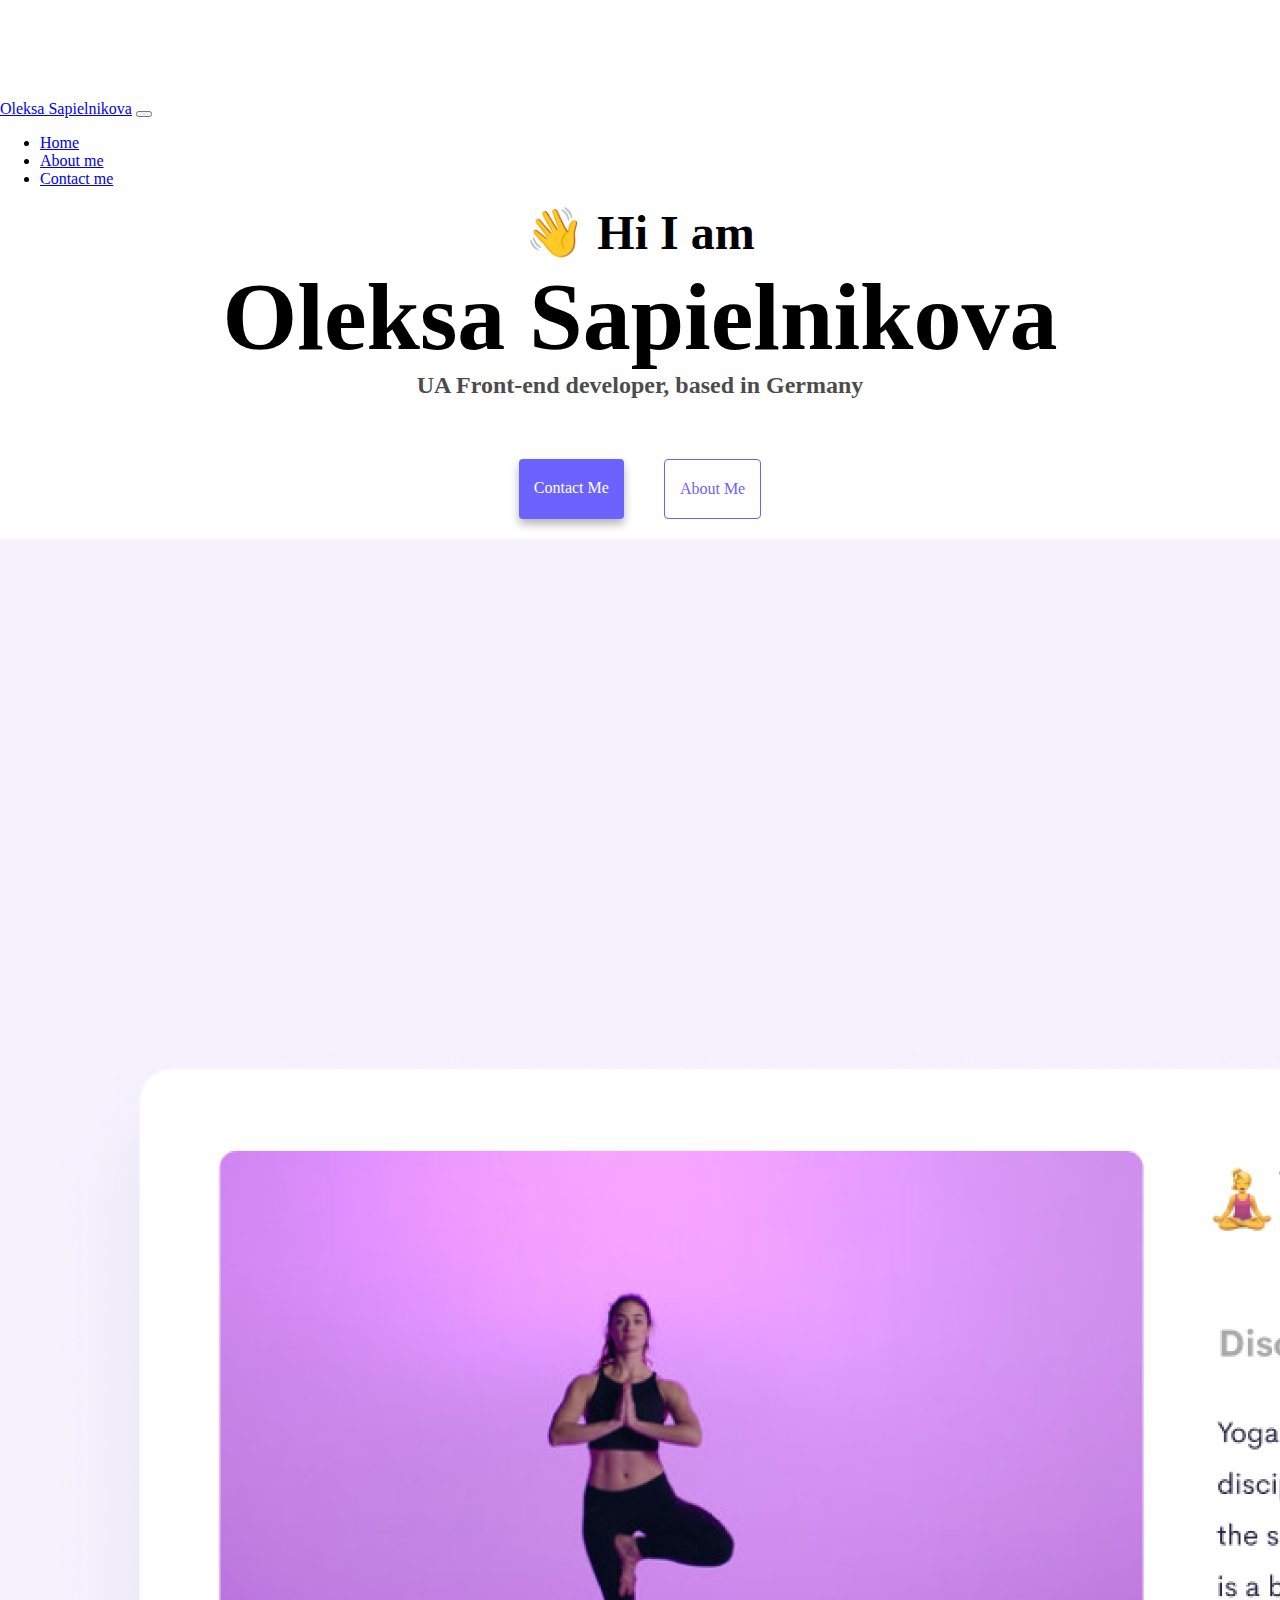
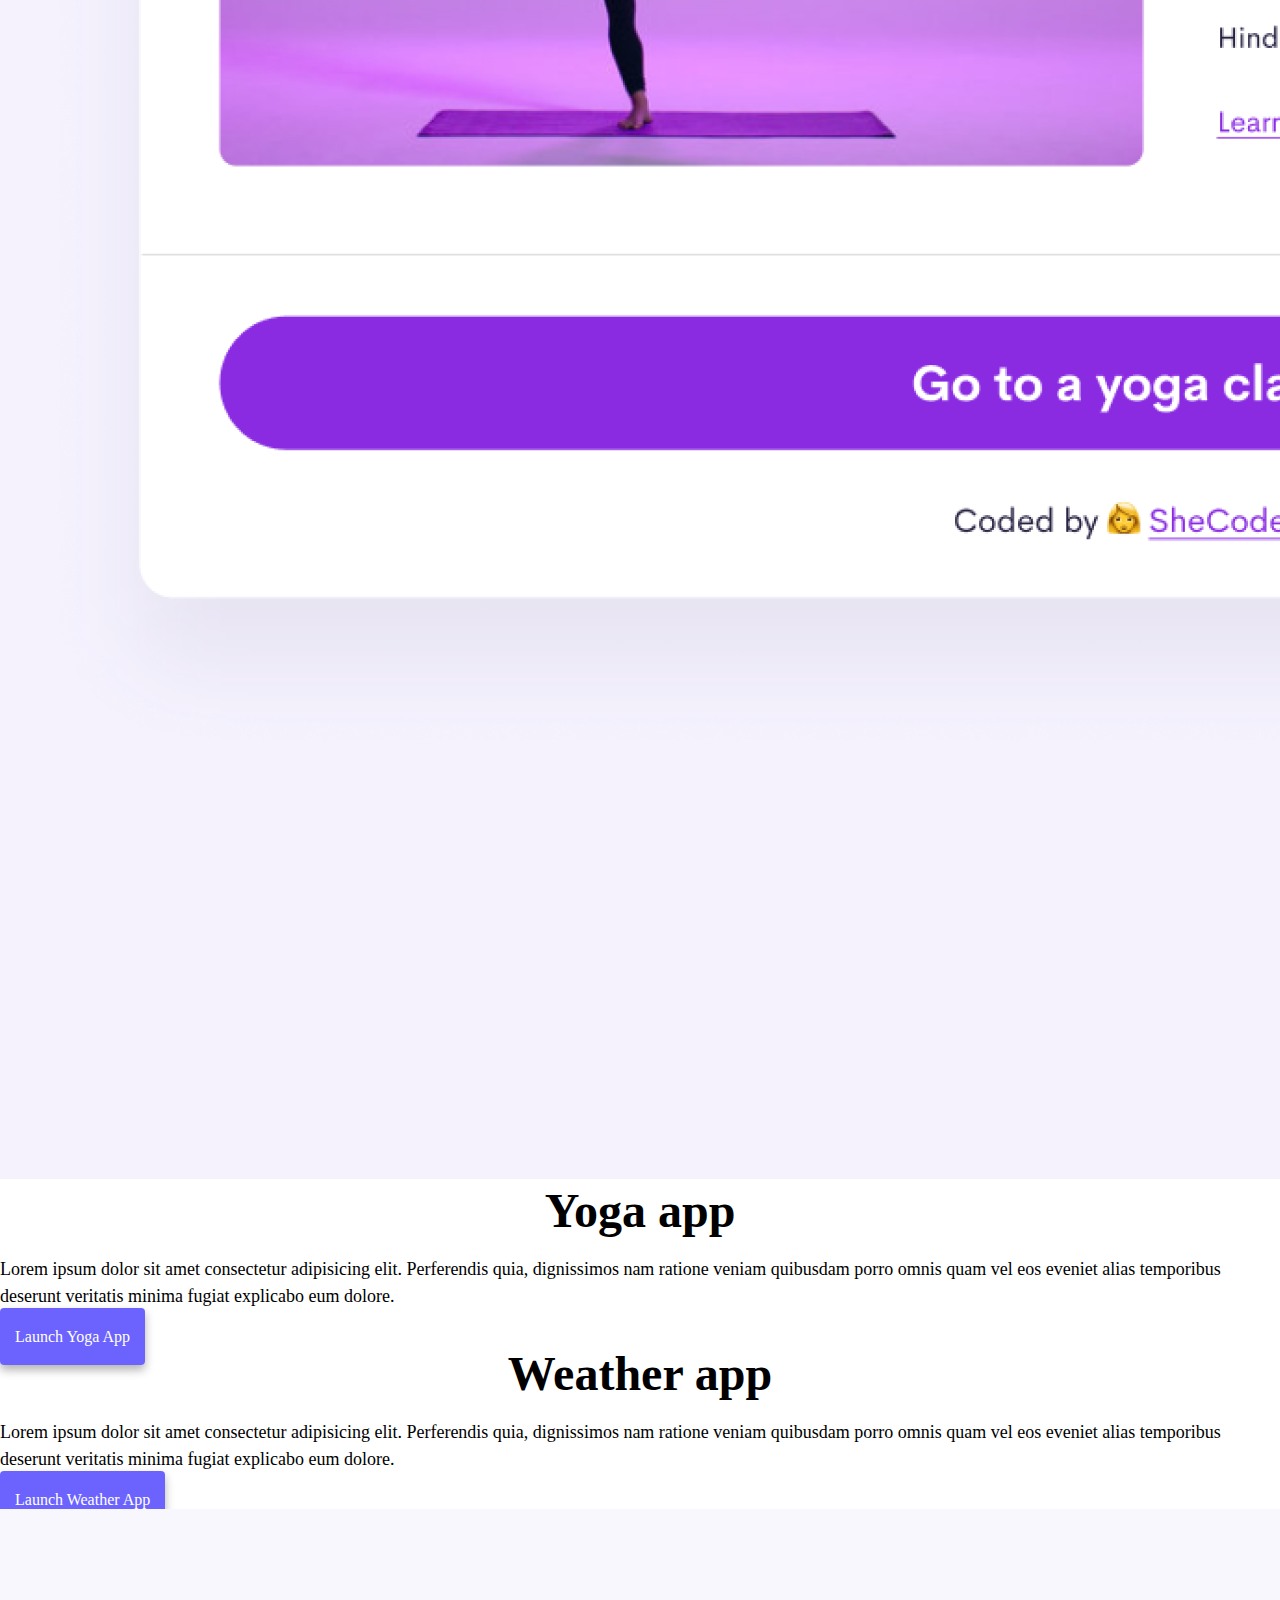
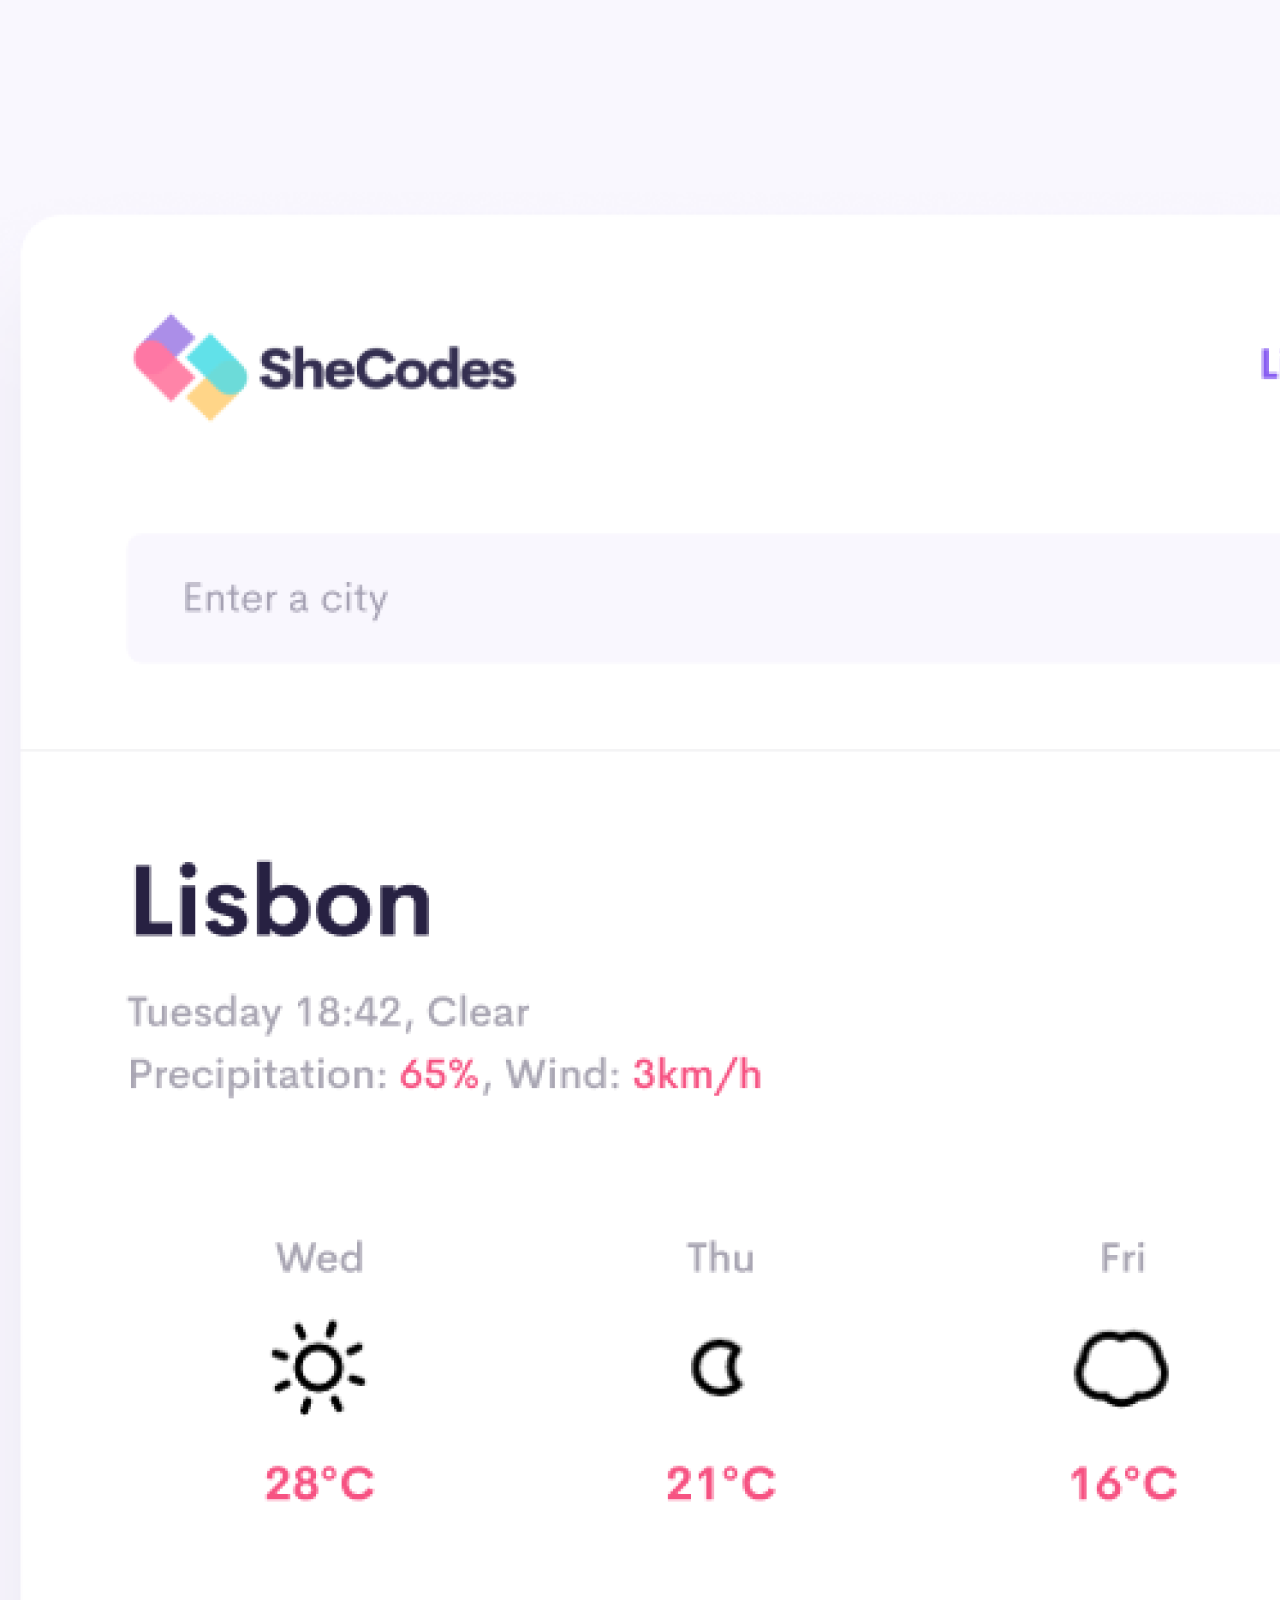
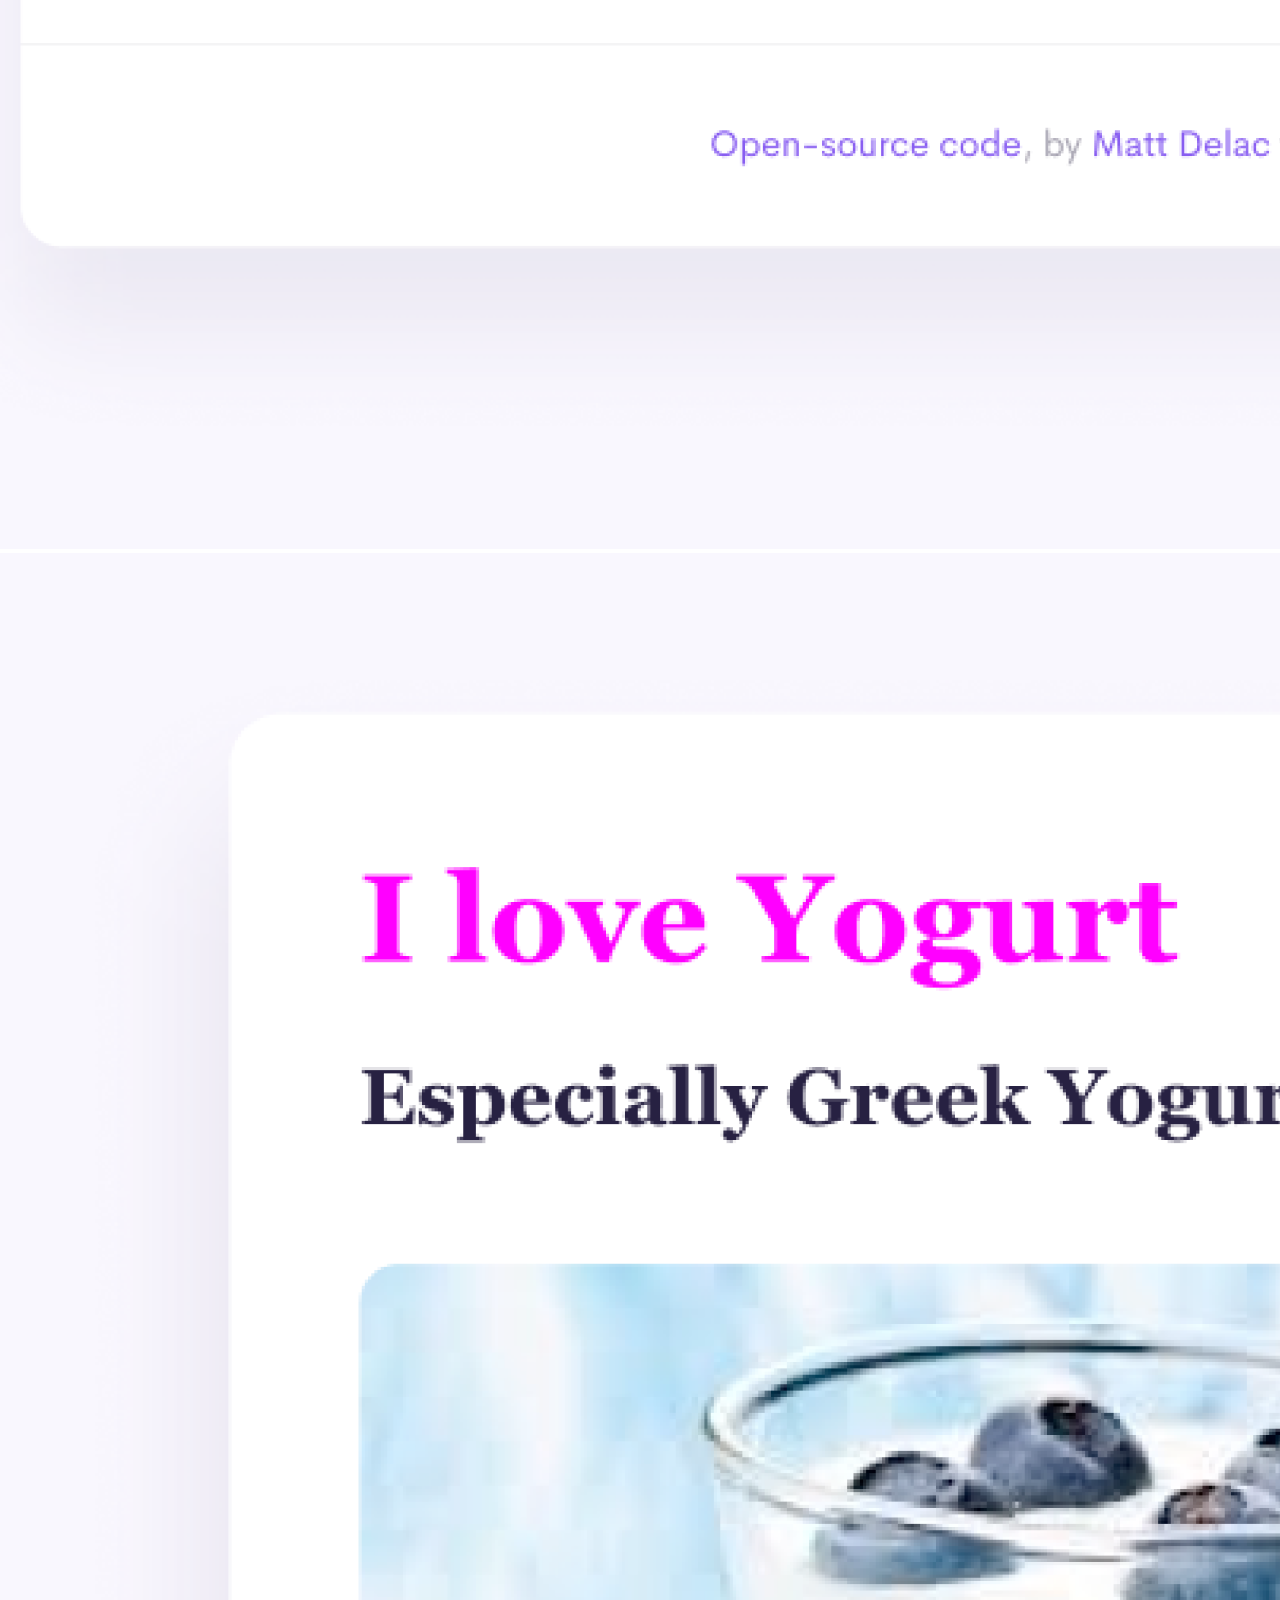
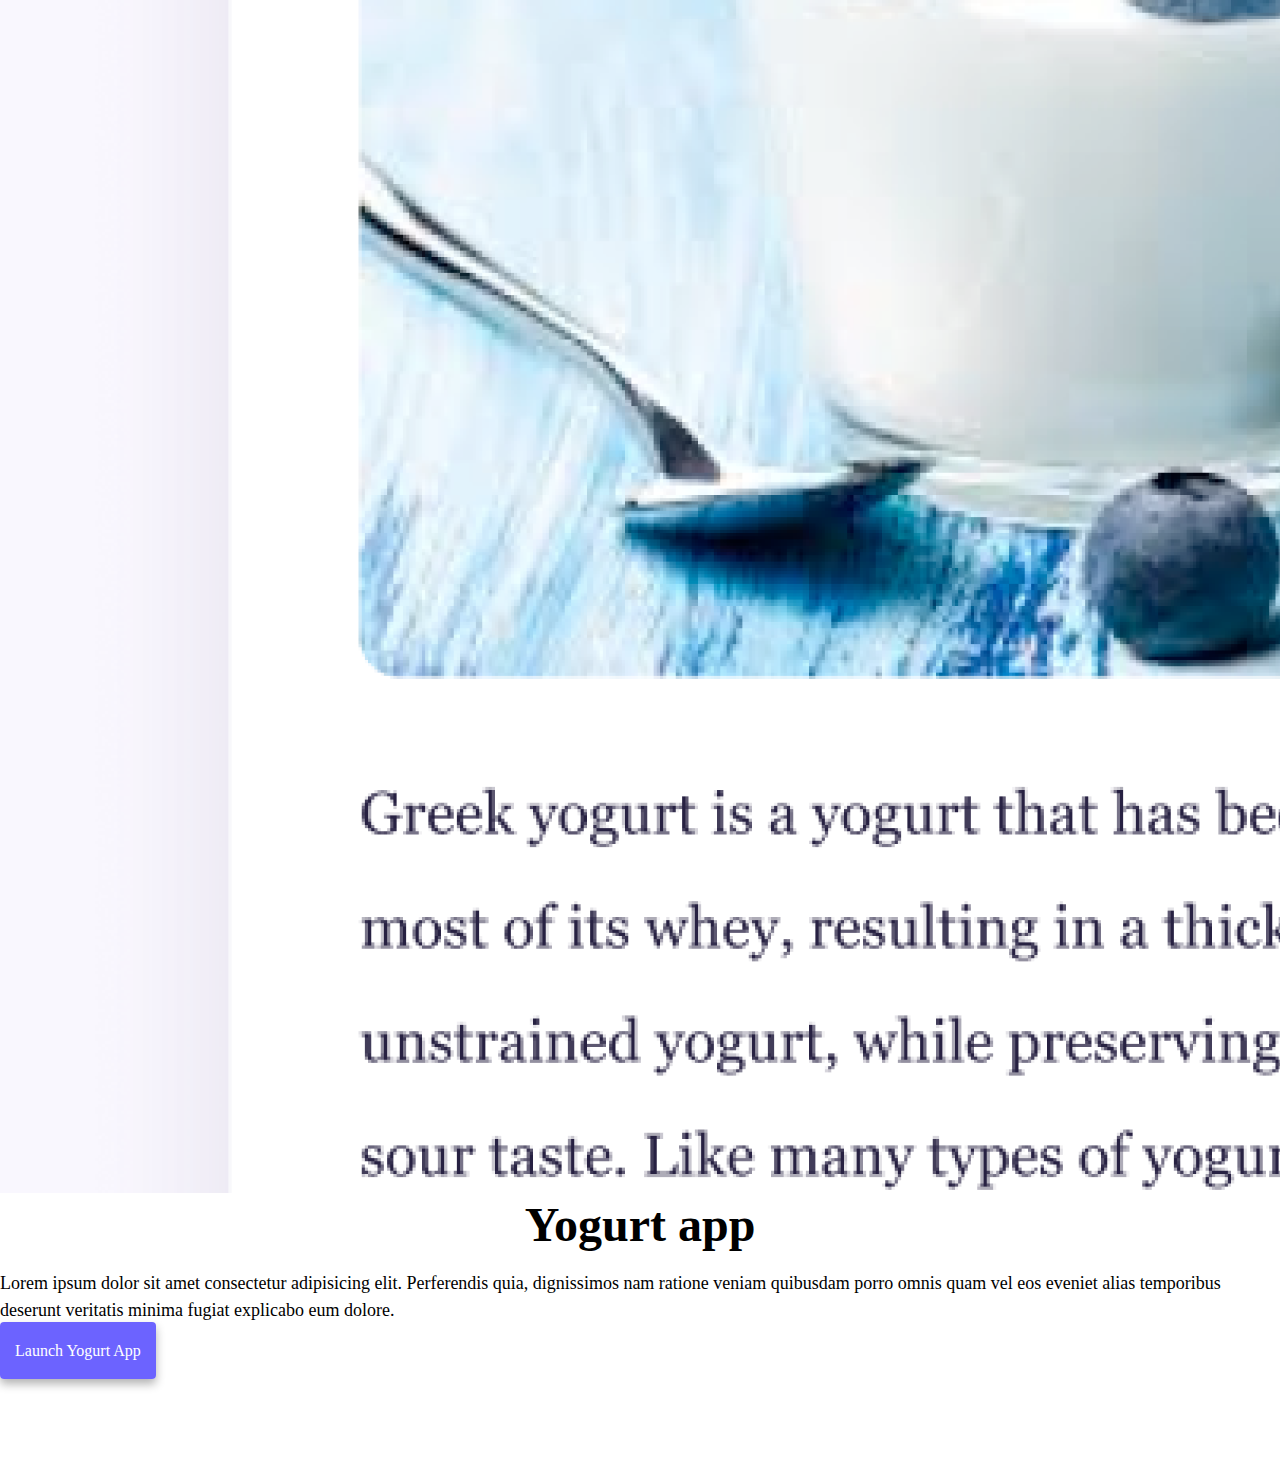
<file: index.html>
<!DOCTYPE html>
<html lang="en">
  <head>
    <meta charset="UTF-8" />
    <meta http-equiv="X-UA-Compatible" content="IE=edge" />
    <meta name="viewport" content="width=device-width, initial-scale=1.0" />
    <meta
      name="description"
      content="Oleksa Sapielnikova is a front-end developer, based in Germany, Berlin. Check out for some of her projects on that site and contact her for more info and job offers."
    />
    <title>Front-end developer - Oleksa Sapielnikova</title>
    <link
      href="https://cdn.jsdelivr.net/npm/bootstrap@5.2.0/dist/css/bootstrap.min.css"
      rel="stylesheet"
      integrity="sha384-gH2yIJqKdNHPEq0n4Mqa/HGKIhSkIHeL5AyhkYV8i59U5AR6csBvApHHNl/vI1Bx"
      crossorigin="anonymous"
    />
    <script
      src="https://cdn.jsdelivr.net/npm/bootstrap@5.2.0/dist/js/bootstrap.bundle.min.js"
      integrity="sha384-A3rJD856KowSb7dwlZdYEkO39Gagi7vIsF0jrRAoQmDKKtQBHUuLZ9AsSv4jD4Xa"
      crossorigin="anonymous"
    ></script>
    <link rel="stylesheet" href="style.css" />
  </head>
  <body>
    <nav class="navbar fixed-top navbar-expand-lg bg-light">
      <div class="container">
        <a class="navbar-brand" href="index.html" title="Homepage"
          >Oleksa Sapielnikova</a
        >
        <button
          class="navbar-toggler"
          type="button"
          data-bs-toggle="collapse"
          data-bs-target="#navbarNav"
          aria-controls="navbarNav"
          aria-expanded="false"
          aria-label="Toggle navigation"
        >
          <span class="navbar-toggler-icon"></span>
        </button>
        <div class="collapse navbar-collapse" id="navbarNav">
          <ul class="navbar-nav">
            <li class="nav-item">
              <a
                class="nav-link"
                aria-current="page"
                href="index.html"
                title="Homepage"
                >Home</a
              >
            </li>
            <li class="nav-item">
              <a
                class="nav-link active"
                href="about.html"
                title="Learn more about Oleksa Sapielnikova projects"
                >About me</a
              >
            </li>
            <li class="nav-item">
              <a
                class="nav-link"
                href="about.html#contact"
                title="Contact Oleksa Sapielnikova"
                >Contact me</a
              >
            </li>
          </ul>
        </div>
      </div>
    </nav>
    <h2 class="mt-5">👋 Hi I am</h2>
    <h1>Oleksa Sapielnikova</h1>
    <h3>UA Front-end developer, based in Germany</h3>
    <div class="navigation-links mb-5">
      <a
        href="about.html#contact"
        class="contact-link"
        title="Contact Oleksa Sapielnikova"
        >Contact me</a
      >
      <a
        href="about.html"
        class="about-link"
        title="Learn more about Oleksa Sapielnikova projects"
        >About me</a
      >
    </div>
    <div class="container">
      <div class="row">
        <div class="col-sm-6">
          <img
            src="images/yoga.png"
            class="img-fluid rounded d-none d-sm-block"
            alt="Yoga project image"
          />
        </div>
        <div class="col-sm-6">
          <h2 class="text-center">Yoga app</h2>
          <p class="text-center mt-3">
            Lorem ipsum dolor sit amet consectetur adipisicing elit. Perferendis
            quia, dignissimos nam ratione veniam quibusdam porro omnis quam vel
            eos eveniet alias temporibus deserunt veritatis minima fugiat
            explicabo eum dolore.
          </p>
          <div class="mt-5">
            <a href="#" class="launch-link" title="Launch Yoga app"
              >Launch Yoga App</a
            >
          </div>
        </div>
      </div>

      <div class="row mt-5 mb-5">
        <div class="col-sm-6">
          <h2 class="text-center">Weather app</h2>
          <p class="text-center mt-3">
            Lorem ipsum dolor sit amet consectetur adipisicing elit. Perferendis
            quia, dignissimos nam ratione veniam quibusdam porro omnis quam vel
            eos eveniet alias temporibus deserunt veritatis minima fugiat
            explicabo eum dolore.
          </p>
          <div class="mt-5 mb-5">
            <a href="#" class="launch-link" title="Launch Weather App"
              >Launch Weather App</a
            >
          </div>
        </div>
        <div class="col-sm-6">
          <img
            src="images/weather.png"
            class="img-fluid rounded d-none d-sm-block"
            alt="Weather app"
          />
        </div>
      </div>

      <div class="row">
        <div class="col-sm-6">
          <img
            src="images/yogurt.png"
            class="img-fluid rounded d-none d-sm-block"
            alt="yogurt app"
          />
        </div>
        <div class="col-sm-6">
          <h2 class="text-center">Yogurt app</h2>
          <p class="text-center mt-3">
            Lorem ipsum dolor sit amet consectetur adipisicing elit. Perferendis
            quia, dignissimos nam ratione veniam quibusdam porro omnis quam vel
            eos eveniet alias temporibus deserunt veritatis minima fugiat
            explicabo eum dolore.
          </p>
          <div class="mt-5">
            <a href="#" class="launch-link" title="Launch Yogurt App"
              >Launch Yogurt App</a
            >
          </div>
        </div>
      </div>
    </div>
  </body>
</html>
</file>
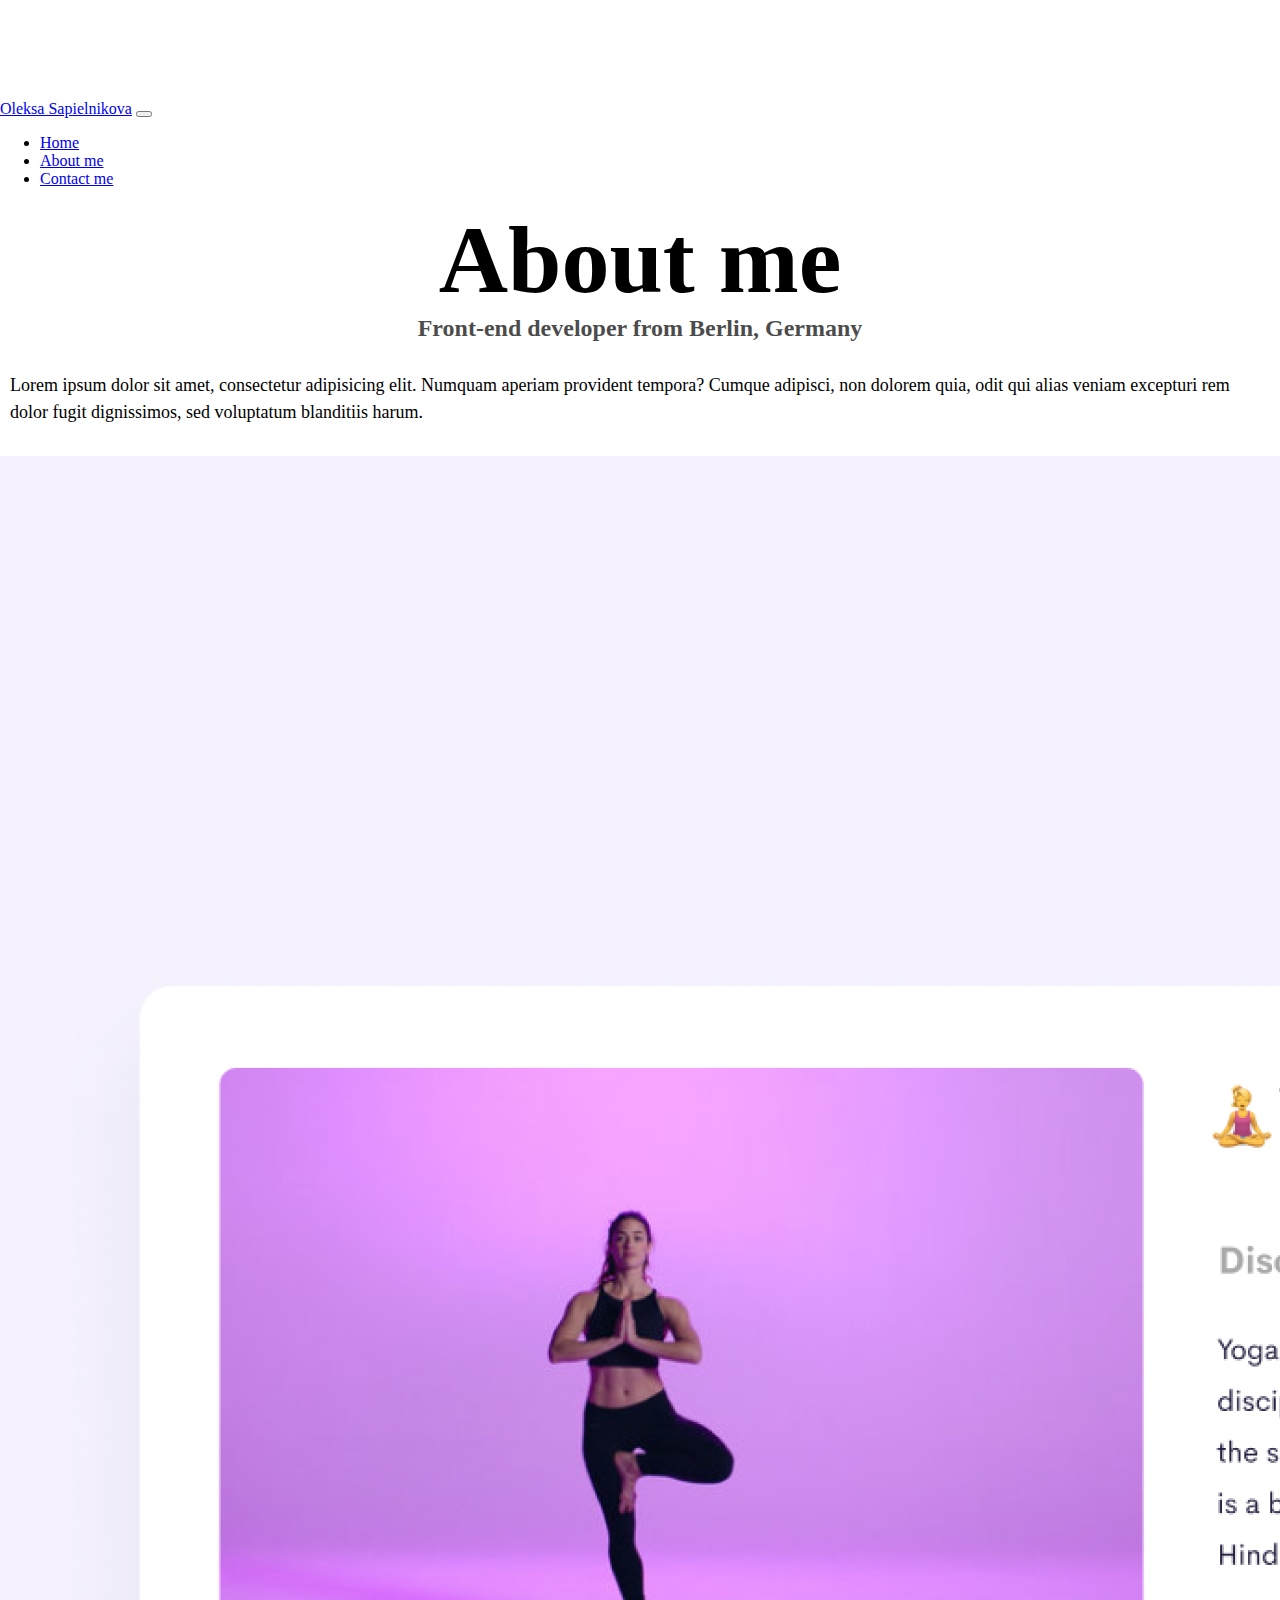
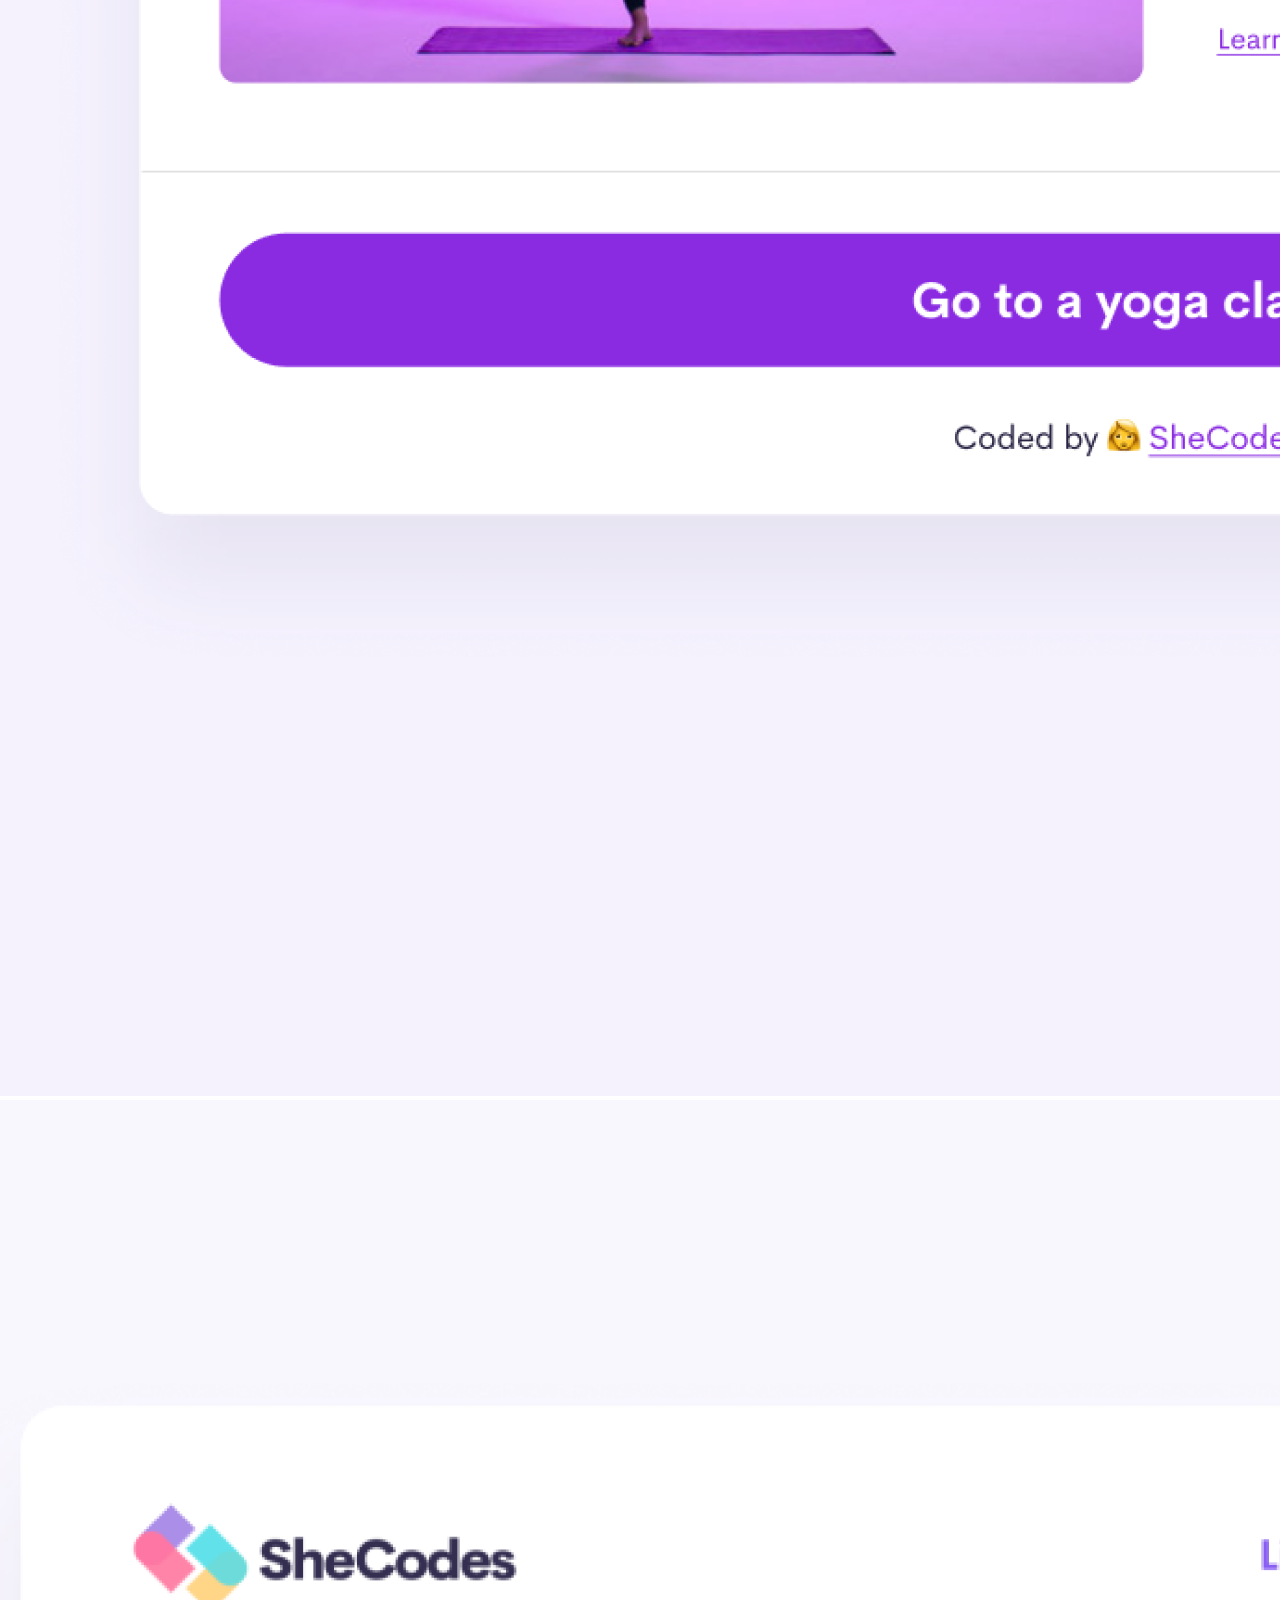
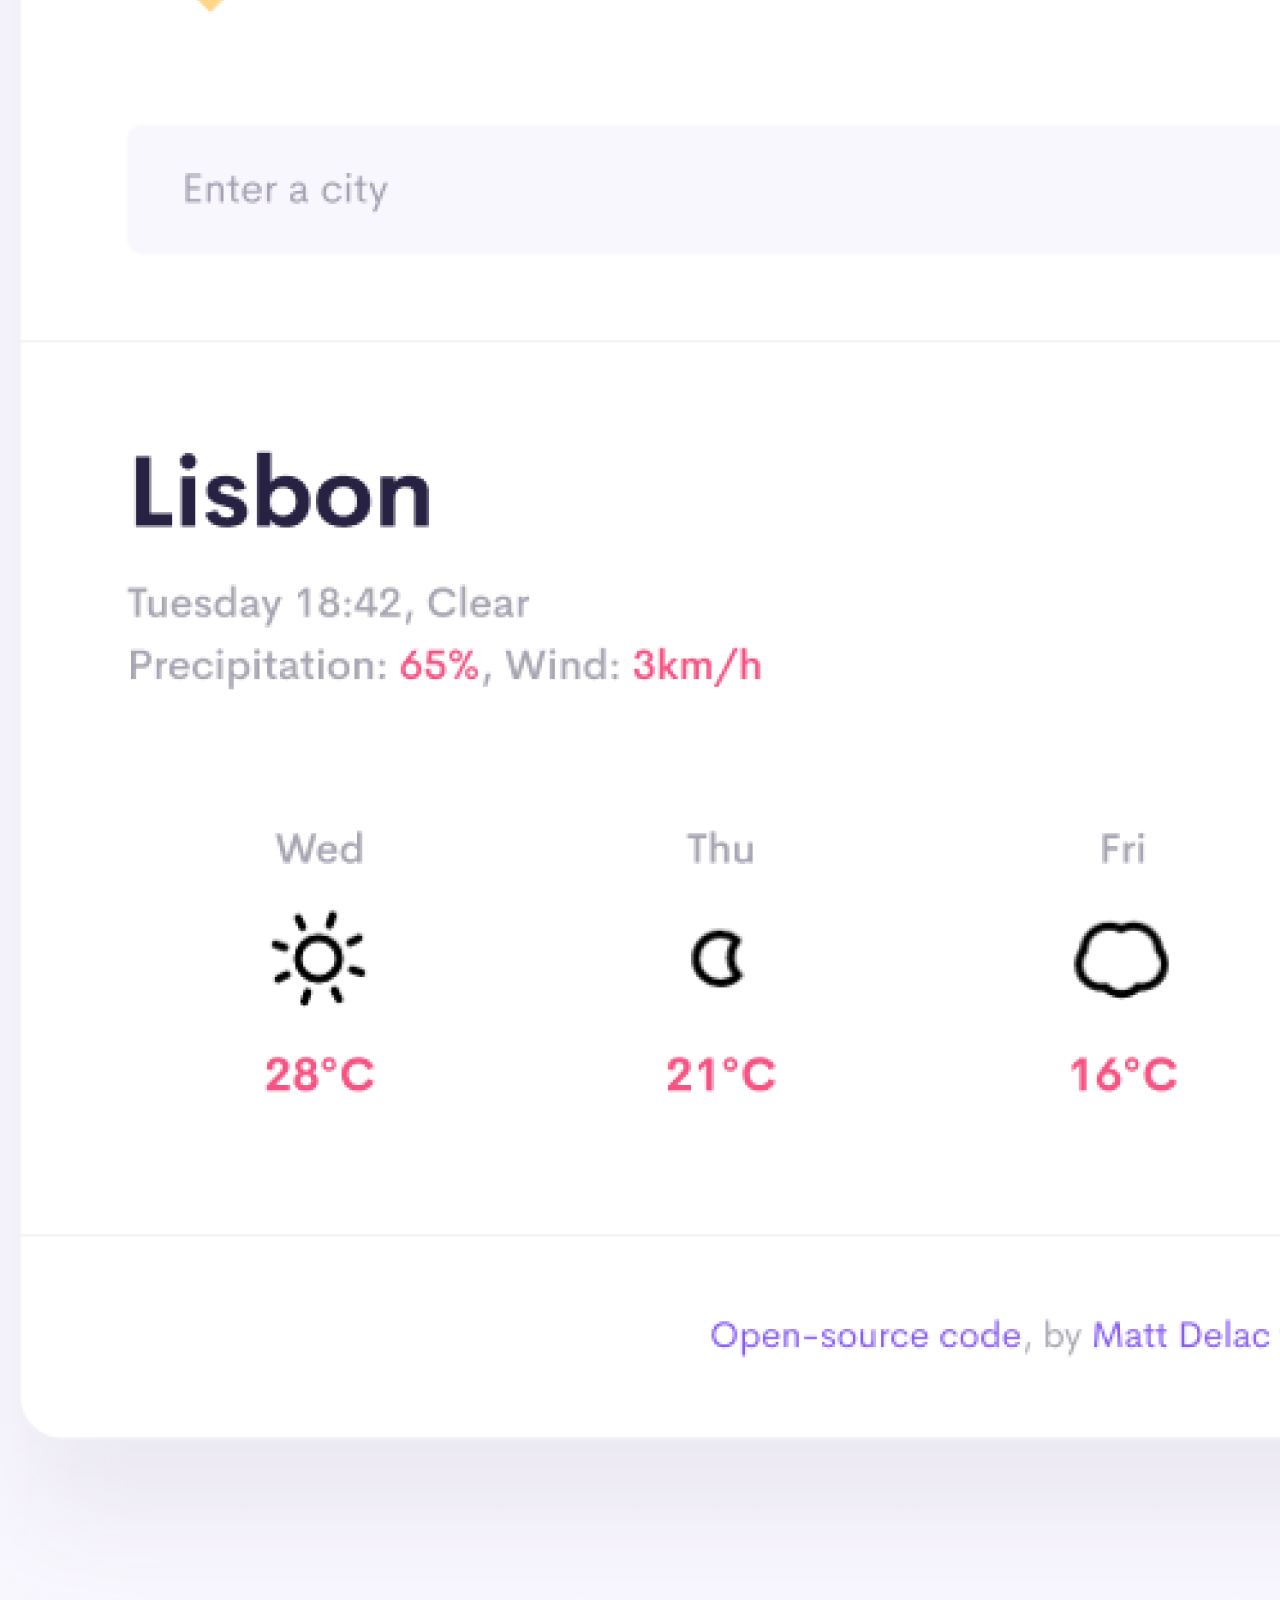
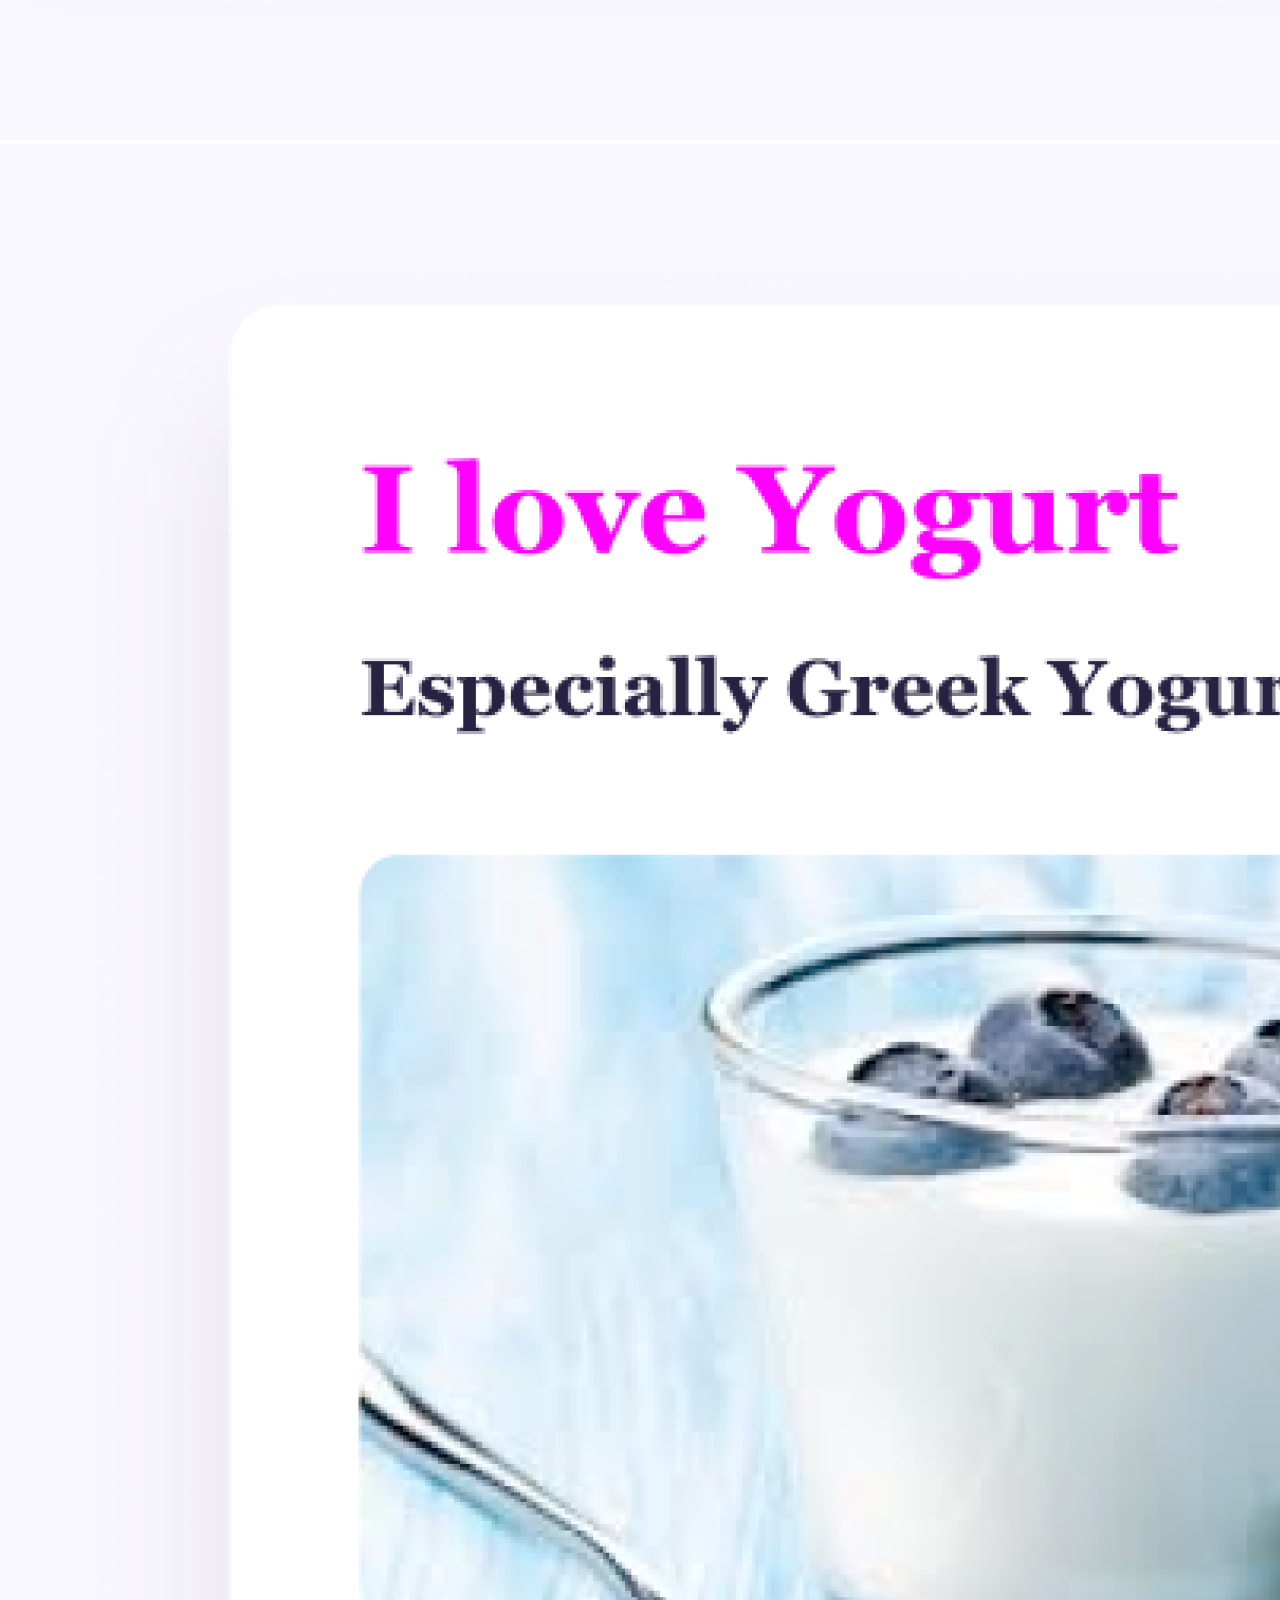
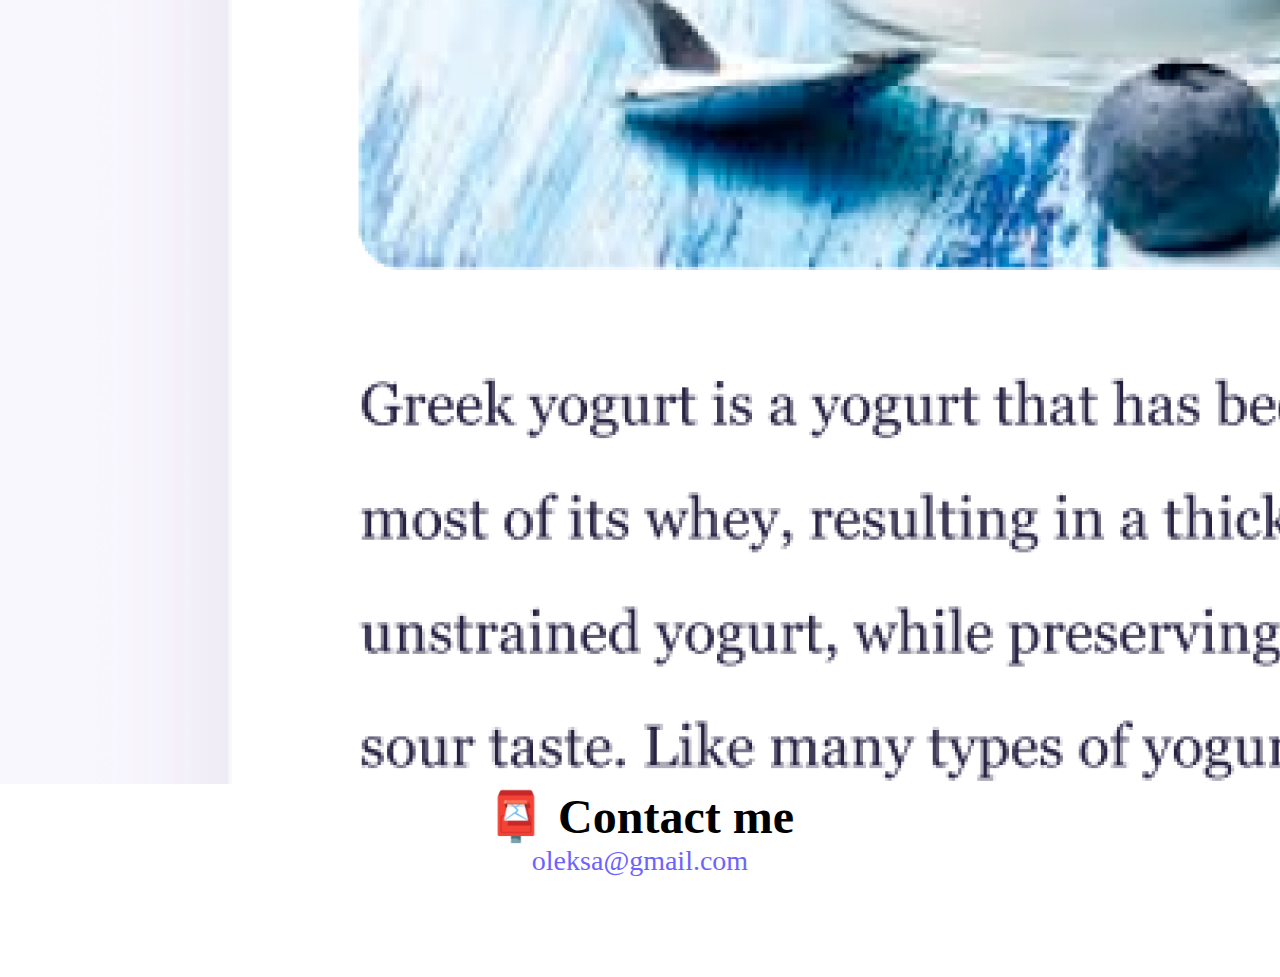
<file: about.html>
<!DOCTYPE html>
<html lang="en">
  <head>
    <meta charset="UTF-8" />
    <meta http-equiv="X-UA-Compatible" content="IE=edge" />
    <meta name="viewport" content="width=device-width, initial-scale=1.0" />
    <meta
      name="description"
      content="About Oleksa Sapielnikova - the front-end developer, based in Germany, Berlin."
    />
    <link
      href="https://cdn.jsdelivr.net/npm/bootstrap@5.2.0/dist/css/bootstrap.min.css"
      rel="stylesheet"
      integrity="sha384-gH2yIJqKdNHPEq0n4Mqa/HGKIhSkIHeL5AyhkYV8i59U5AR6csBvApHHNl/vI1Bx"
      crossorigin="anonymous"
    />
    <script
      src="https://cdn.jsdelivr.net/npm/bootstrap@5.2.0/dist/js/bootstrap.bundle.min.js"
      integrity="sha384-A3rJD856KowSb7dwlZdYEkO39Gagi7vIsF0jrRAoQmDKKtQBHUuLZ9AsSv4jD4Xa"
      crossorigin="anonymous"
    ></script>
    <link rel="stylesheet" href="style.css" />
    <title>About me - Oleksa Sapielnikova</title>
  </head>
  <body>
    <nav class="navbar fixed-top navbar-expand-lg bg-light">
      <div class="container">
        <a class="navbar-brand" href="index.html" title="Homepage"
          >Oleksa Sapielnikova</a
        >
        <button
          class="navbar-toggler"
          type="button"
          data-bs-toggle="collapse"
          data-bs-target="#navbarNav"
          aria-controls="navbarNav"
          aria-expanded="false"
          aria-label="Toggle navigation"
        >
          <span class="navbar-toggler-icon"></span>
        </button>
        <div class="collapse navbar-collapse" id="navbarNav">
          <ul class="navbar-nav">
            <li class="nav-item">
              <a
                class="nav-link"
                aria-current="page"
                href="index.html"
                title="Homepage"
                >Home</a
              >
            </li>
            <li class="nav-item">
              <a
                class="nav-link active"
                href="about.html"
                title="Learn more about Oleksa Sapielnikova projects"
                >About me</a
              >
            </li>
            <li class="nav-item">
              <a
                class="nav-link"
                href="about.html#contact"
                title="Contact Oleksa Sapielnikova"
                >Contact me</a
              >
            </li>
          </ul>
        </div>
      </div>
    </nav>
    <h1>About me</h1>
    <h3>Front-end developer from Berlin, Germany</h3>
    <div class="about-paragraphs">
      <p class="text-center">
        Lorem ipsum dolor sit amet, consectetur adipisicing elit. Numquam
        aperiam provident tempora? Cumque adipisci, non dolorem quia, odit qui
        alias veniam excepturi rem dolor fugit dignissimos, sed voluptatum
        blanditiis harum.
      </p>
    </div>
    <div class="containter">
      <div class="row">
        <div class="col-sm-4">
          <img
            src="images/yoga.png"
            class="img-fluid rounded p-2 mb-4 shadow"
            alt="Yoga app"
          />
        </div>
        <div class="col-sm-4">
          <img
            src="images/weather.png"
            class="img-fluid rounded p-2 mb-4 shadow"
            alt="Weather app"
          />
        </div>
        <div class="col-sm-4">
          <img
            src="images/yogurt.png"
            class="img-fluid rounded p-2 mb-4 shadow"
            alt="Yogurt app"
          />
        </div>
      </div>
    </div>
    <div id="contact" class="mt-5">
      <h2>📮 Contact me</h2>
      <a
        href="mailto:oleksa@gmail.com"
        class="email-link"
        title="Contact Oleksa Sapielnikova"
      >
        oleksa@gmail.com
      </a>
    </div>
  </body>
</html>
</file>
<file: style.css>
:root {
  --primary-color: #6c63ff;
  --secondary-color: #f5f2fe;
  --box-shadow: 0 5px 10px rgba(0, 0, 0, 0.3);
}

body {
  margin: 100px 0;
}

h1,
h2,
h3 {
  text-align: center;
  margin: 0;
}

h1 {
  font-size: 96px;
}

h2 {
  font-size: 48px;
}

h3 {
  font-size: 24px;
  opacity: 0.7;
}

p {
  font-size: 18px;
  line-height: 1.5;
}

.navigation-links {
  display: flex;
  margin-top: 40px;
  justify-content: center;
}

.navigation-links a {
  margin: 20px;
  border-radius: 4px;
  padding: 20px 15px;
  text-decoration: none;
  text-transform: capitalize;
}

.contact-link {
  background: var(--primary-color);
  box-shadow: var(--box-shadow);
  color: white;
}

.about-link {
  color: var(--primary-color);
  border: 1px solid var(--primary-color);
}

.homepage-link {
  color: var(--primary-color);
  text-align: center;
  display: block;
}

.about-paragraphs {
  margin: 30px 0;
}

.about-paragraphs p {
  margin: 10px;
}

.email-link {
  display: flex;
  justify-content: center;
  color: var(--primary-color);
  font-size: 28px;
  text-decoration: none;
}

.email-link:hover {
  text-decoration: underline;
}

.launch-link {
  background: var(--primary-color);
  box-shadow: var(--box-shadow);
  color: white;
  border-radius: 4px;
  padding: 20px 15px;
  text-decoration: none;
  text-transform: capitalize;
}

@media (max-width: 576px) {
  h1 {
    font-size: 50px;
  }

  h2 {
    font-size: 30px;
  }
  .launch-link {
    display: block;
    text-align: center;
    margin: 0 20px;
  }
}
</file>
